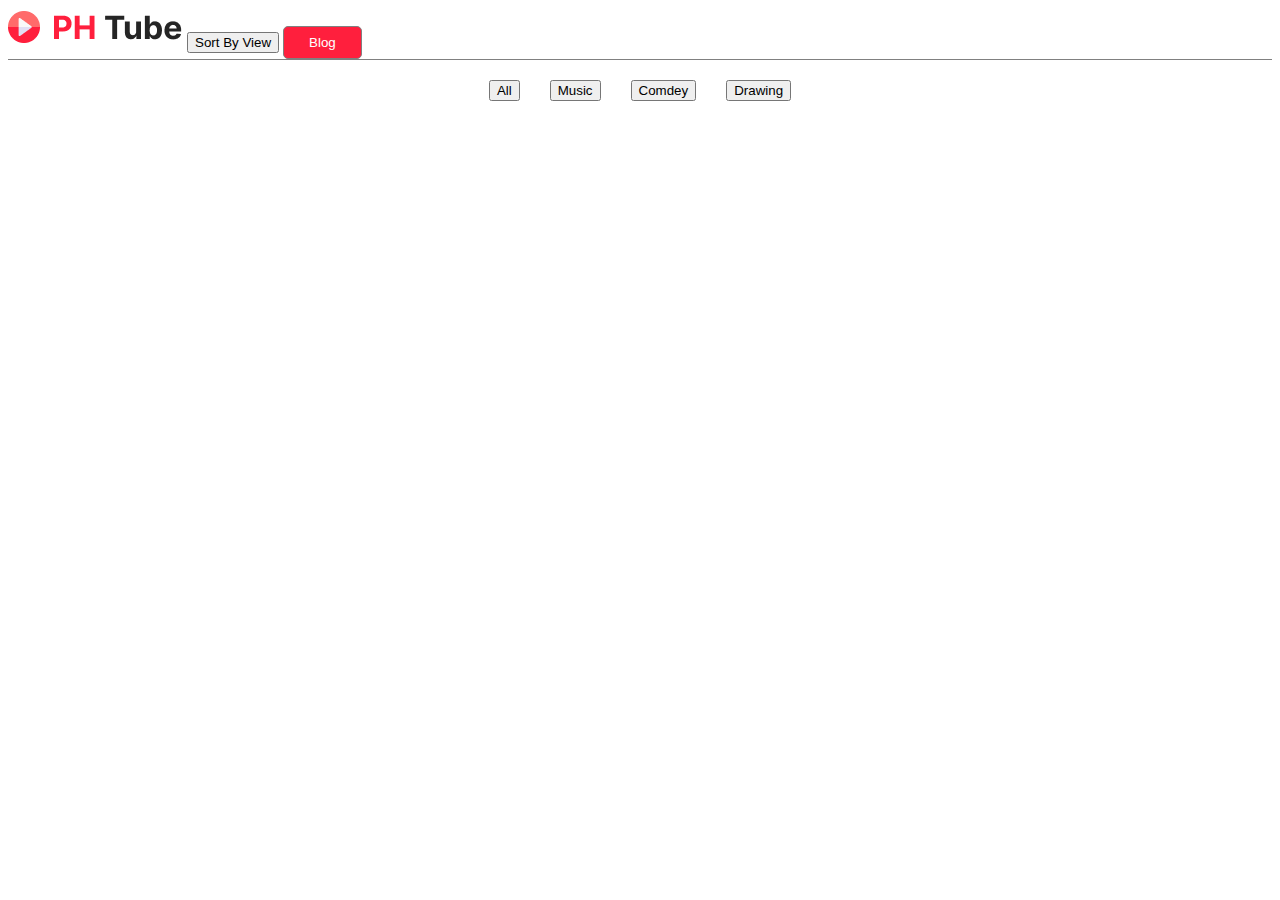
<file: index.html>
<!DOCTYPE html>
<html lang="en">
<head>
    <meta charset="UTF-8">
    <meta name="viewport" content="width=device-width, initial-scale=1.0">
    <title>PH-Tube</title>
    <link rel="stylesheet" href="style.css">
    <link rel="stylesheet" href="https://cdn.jsdelivr.net/npm/bootstrap@5.3.2/dist/css/bootstrap.min.css" integrity="sha384-T3c6CoIi6uLrA9TneNEoa7RxnatzjcDSCmG1MXxSR1GAsXEV/Dwwykc2MPK8M2HN" crossorigin="anonymous">
    <link rel="stylesheet" href="https://cdnjs.cloudflare.com/ajax/libs/font-awesome/6.5.1/css/all.min.css" integrity="sha512-DTOQO9RWCH3ppGqcWaEA1BIZOC6xxalwEsw9c2QQeAIftl+Vegovlnee1c9QX4TctnWMn13TZye+giMm8e2LwA==" crossorigin="anonymous" referrerpolicy="no-referrer" />
</head>
<body>
    
    <header  class="container">
        <nav class="navbar bg-body-tertiary row">
            <div class="container-fluid">
             <img class="navbar-brand" src="/images/Logo.png" alt="">
             <button value="1000" id="sortBy" onclick="sortByeViews()" class="btn btn-secondary">Sort By View</button>
             <button class="blog-btn"  type="submit"><a target="_blank" href="blog.html">Blog</a></button>
            </div>
          </nav>
    </header>

    <div id="button-container">
        <button value="1000" id="allCategory" onclick="loadAllData()" type="button" class="btn btn-outline-danger categoryButton ">All</button>
        <button value="1001"  id="musicCategory" onclick="loadMusiclData()" type="button" class="btn btn-outline-danger categoryButton">Music</button>
        <button value="1003" id="comdeyCategory" onclick="loadComdeyData()" type="button" class="btn btn-outline-danger categoryButton">Comdey</button>
        <button value="1005" id="drawCategory" onclick="loadDrawData()" type="button" class="btn btn-outline-danger categoryButton">Drawing</button>
    </div>


    <div id="category-container" class="">
       
    </div>






    <!-- script file add -->

    <script src="script.js"></script>
    <script src="https://cdn.jsdelivr.net/npm/bootstrap@5.3.2/dist/js/bootstrap.min.js" integrity="sha384-BBtl+eGJRgqQAUMxJ7pMwbEyER4l1g+O15P+16Ep7Q9Q+zqX6gSbd85u4mG4QzX+" crossorigin="anonymous"></script>
</body>
</html>
</file>
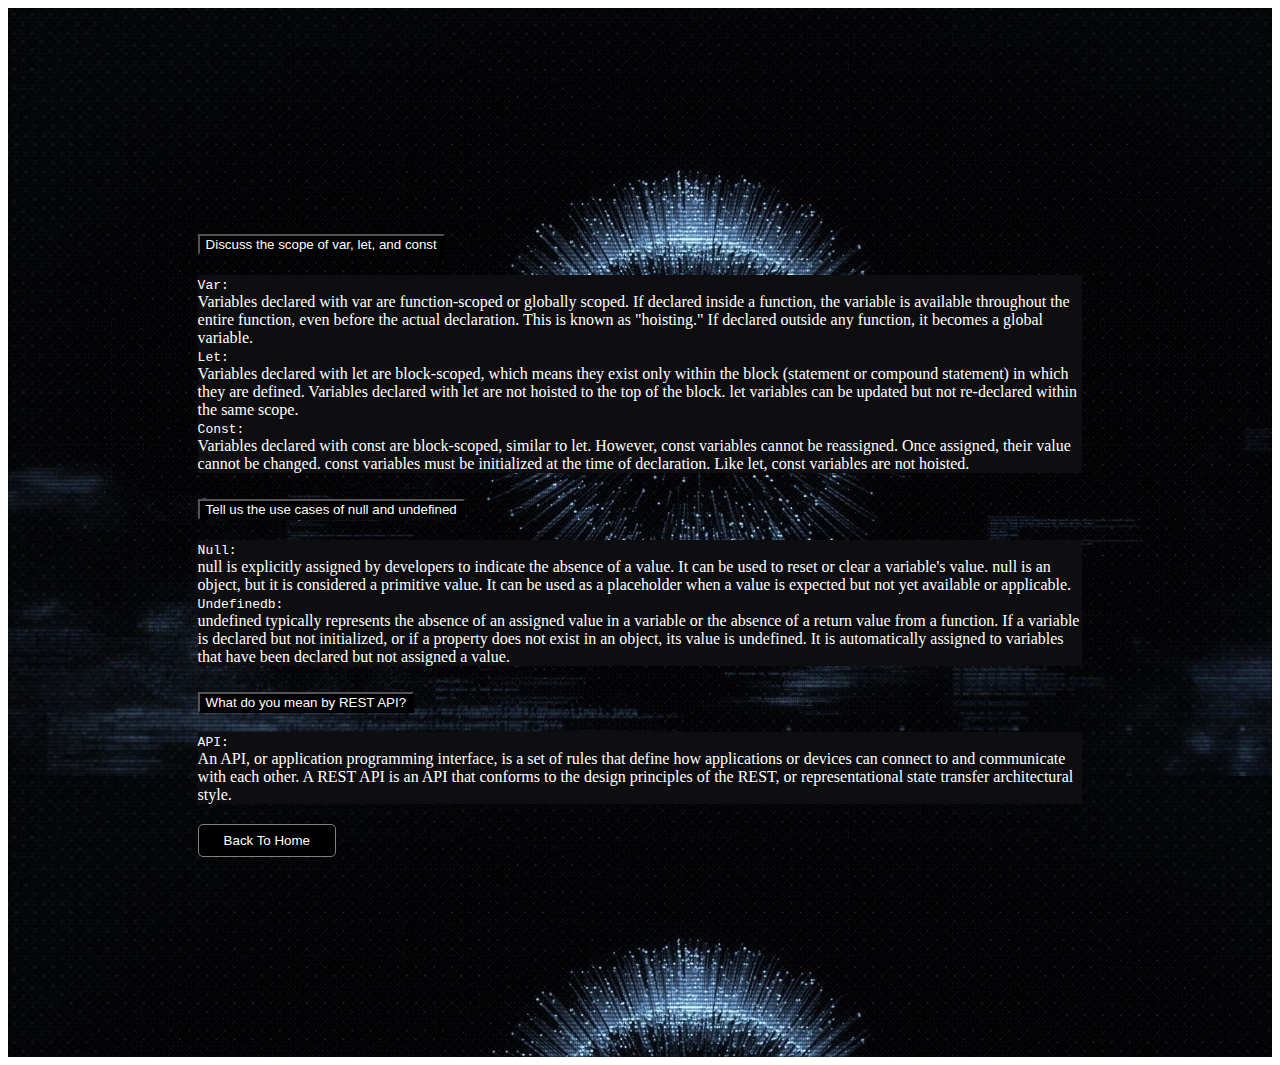
<file: blog.html>
<!DOCTYPE html>
<html lang="en">
<head>
    <meta charset="UTF-8">
    <meta name="viewport" content="width=device-width, initial-scale=1.0">
    <title>Blog</title>
    <link rel="stylesheet" href="style.css">
    <link rel="stylesheet" href="https://cdn.jsdelivr.net/npm/bootstrap@5.3.2/dist/css/bootstrap.min.css" integrity="sha384-T3c6CoIi6uLrA9TneNEoa7RxnatzjcDSCmG1MXxSR1GAsXEV/Dwwykc2MPK8M2HN" crossorigin="anonymous">
    <link rel="stylesheet" href="https://cdnjs.cloudflare.com/ajax/libs/font-awesome/6.5.1/css/all.min.css" integrity="sha512-DTOQO9RWCH3ppGqcWaEA1BIZOC6xxalwEsw9c2QQeAIftl+Vegovlnee1c9QX4TctnWMn13TZye+giMm8e2LwA==" crossorigin="anonymous" referrerpolicy="no-referrer" />
</head>
<body>
    
    <div id="blog-pages">
        <div class="accordion" id="accordionExample">
            <div class="accordion-item">
              <h2 class="accordion-header">
                <button class="accordion-button collapsed" type="button" data-bs-toggle="collapse" data-bs-target="#collapseOne" aria-expanded="false" aria-controls="collapseOne">
                  Discuss the scope of var, let, and const
                </button>
              </h2>
              <div id="collapseOne" class="accordion-collapse collapse" data-bs-parent="#accordionExample">
                <div class="accordion-body">
                 
                    <code>Var:</code><br>
                    Variables declared with var are function-scoped or globally scoped.
                    If declared inside a function, the variable is available throughout the entire function, even before the actual declaration. This is known as "hoisting."
                    If declared outside any function, it becomes a global variable.
                    <br>

                    <code>Let:</code> <br>
                    Variables declared with let are block-scoped, which means they exist only within the block (statement or compound statement) in which they are defined.
                    Variables declared with let are not hoisted to the top of the block.
                    let variables can be updated but not re-declared within the same scope.
                    <br>

                    <code>Const: <br></code>
                    
                    Variables declared with const are block-scoped, similar to let.
                    However, const variables cannot be reassigned. Once assigned, their value cannot be changed.
                    const variables must be initialized at the time of declaration.
                    Like let, const variables are not hoisted.
                </div>
              </div>
            </div>
            <div class="accordion-item">
              <h2 class="accordion-header">
                <button class="accordion-button collapsed" type="button" data-bs-toggle="collapse" data-bs-target="#collapseTwo" aria-expanded="false" aria-controls="collapseTwo">
                  Tell us the use cases of null and undefined
                </button>
              </h2>
              <div id="collapseTwo" class="accordion-collapse collapse" data-bs-parent="#accordionExample">
                <div class="accordion-body">
                 
                    <code>Null: <br></code>
                    null is explicitly assigned by developers to indicate the absence of a value.
                    It can be used to reset or clear a variable's value.
                    null is an object, but it is considered a primitive value.
                    It can be used as a placeholder when a value is expected but not yet available or applicable.
                    <br>
                   <code>Undefinedb: <br></code> 
                    undefined typically represents the absence of an assigned value in a variable or the absence of a return value from a function.
                    If a variable is declared but not initialized, or if a property does not exist in an object, its value is undefined.
                    It is automatically assigned to variables that have been declared but not assigned a value.
                </div>
              </div>
            </div>
            <div class="accordion-item">
              <h2 class="accordion-header">
                <button class="accordion-button collapsed" type="button" data-bs-toggle="collapse" data-bs-target="#collapseThree" aria-expanded="false" aria-controls="collapseThree">
                  What do you mean by REST API?
                </button>
              </h2>
              <div id="collapseThree" class="accordion-collapse collapse" data-bs-parent="#accordionExample">
                <div class="accordion-body">
                  <code>API: <br></code>
                  An API, or application programming interface, is a set of rules that define how applications or devices can connect to and communicate with each other. A REST API is an API that conforms to the design principles of the REST, or representational state transfer architectural style.
                    
                </div>
              </div>
            </div>
            <button class="btn-home"><a href="index.html">Back To Home</a></button>
          </div>
        
    </div>


      <!-- script file add -->

    <script src="script.js"></script>
    <script src="https://cdn.jsdelivr.net/npm/bootstrap@5.3.2/dist/js/bootstrap.min.js" integrity="sha384-BBtl+eGJRgqQAUMxJ7pMwbEyER4l1g+O15P+16Ep7Q9Q+zqX6gSbd85u4mG4QzX+" crossorigin="anonymous"></script>

</body>
</html>
</file>
<file: style.css>
.contant{
    width: 1320px;
  
    
}
.blog-btn{
    background-color: #FF1F3D;
    padding: 8px 25px;
    border: 1px solid gray;
    border-radius: 5px;
    
}
.blog-btn a{
    text-decoration: none;
    color: white;
}
.navbar{
    border-bottom: 1px solid gray;
    justify-content: center;
    align-items: center;
}
#button-container{
    display: flex;
    justify-content: center;
    align-items: center;
}
.categoryButton{
    margin:20px 15px ;
   
}
.box{
    width: 300px;
    height: 325px;
    margin: 16px 5px;
    border-radius: 10px;
}
.categories{
    width: 100%;
    
}
.thumbanail{
  width: 300px;
  height: 200px;
  margin-bottom: 20px;
  overflow: hidden;
  position: relative;
}
.thumbanail-img{
    width: 100%;
    height: 100%;
    overflow: hidden;
    border-radius: 10px;
}
.verify{
    width: 20px;
    height: 20px;
    margin-left: 5px;
}
#category-container{
    display: flex;
    flex-wrap: wrap;
    justify-content:space-evenly;
    align-items: center;
    

}
.profile-pic{
    width: 40px;
    height: 40px;
    border-radius: 50%;
    overflow: hidden;
    margin-right: 10px;
    text-align: center;
}
.title-views{
    display: flex;
    align-items: center;
}
.verify-profile_name{
    display: flex;
}
.verify-profile_name p{
    margin-bottom: 3px;
}
.title-name{
    margin-left: 20px;
}
.nodata{
    display: flex;
    justify-content: center;
    align-items: center;
    flex-direction: column;
    margin-top: 50px;
}
.nodata h3{
    font-size: 40px;
    font-weight: bold;
    margin:30px 20px;
    text-align: center;
}

.btn-home{
    margin-top: 20px;
    padding: 8px 25px;
    border: 1px solid gray;
    border-radius: 5px;
    background-color: black;
}
.btn-home a{
    text-decoration: none;
    color: white;
}

/* accordion items */

div#blog-pages {
    background-image: url(/images/2.jpg);
    padding: 200px 0px;
}

div#accordionExample {
    width: 70%;
    margin: 0 auto;

}

button.accordion-button.collapsed {
    background: black;
    color: white;
}
.accordion-body {
    background: #0e0e10;
    color: white;
}

.post-date{
    position: absolute;
    bottom: -1px;
    right: 7px;
    background-color: #171717;
    color: white;
    border-radius: 5px;
    padding: 1px 10px;
  }
</file>
